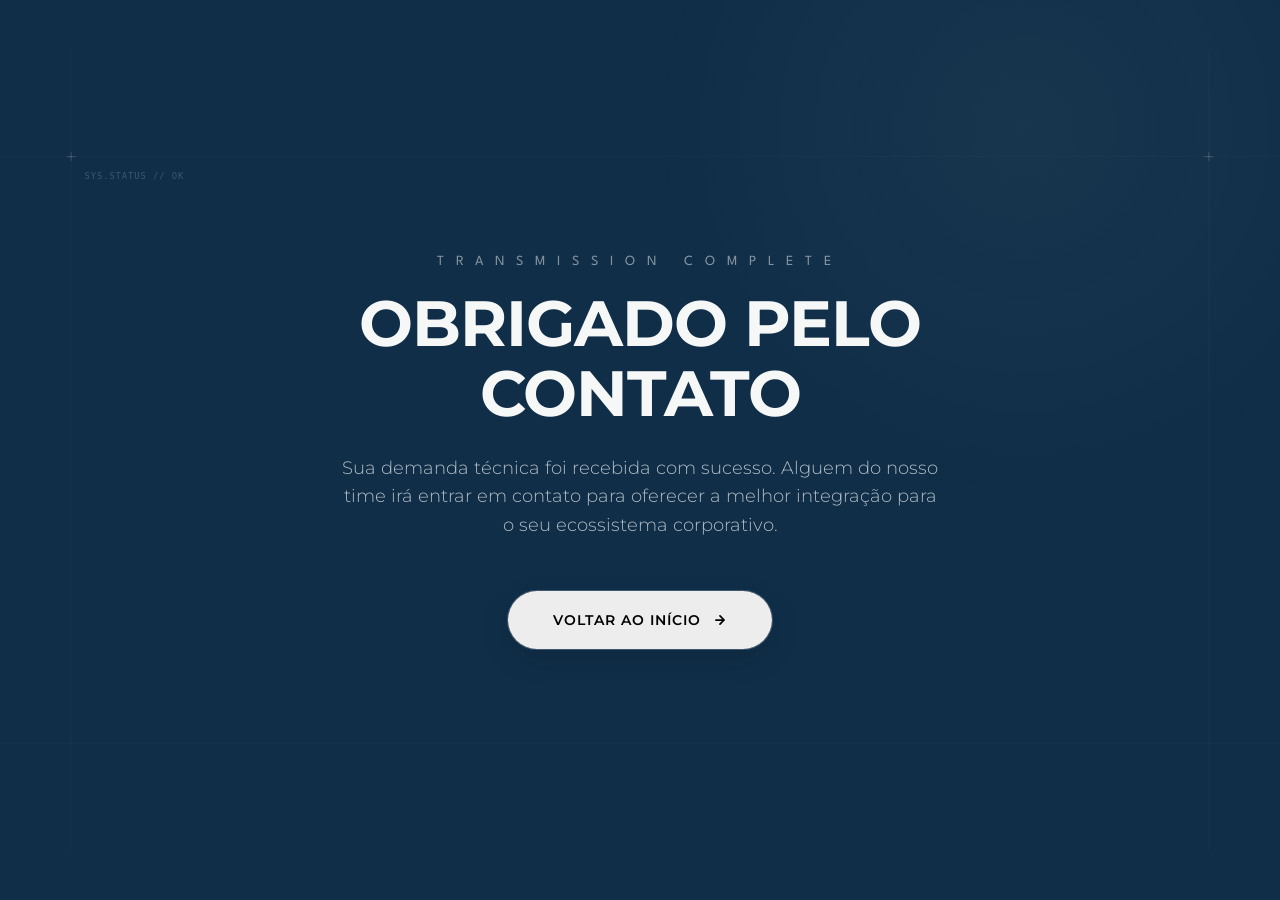
<file: tank/you.html>
<!DOCTYPE html>
<html lang="pt-BR">
<head>
    <meta charset="UTF-8">
    <meta name="viewport" content="width=device-width, initial-scale=1.0">
    <title>Dados Transmitidos // ZENITH Labs</title>
    <link rel="preconnect" href="https://fonts.googleapis.com">
    <link rel="preconnect" href="https://fonts.gstatic.com" crossorigin>
    <link href="https://fonts.googleapis.com/css2?family=League+Spartan:wght@700&family=Montserrat:wght@300;400;600;700&display=swap" rel="stylesheet">
    
    <link rel="stylesheet" href="css/style.css">
</head>
<body>

    <div class="custom-cursor"></div>
    <div class="custom-cursor-dot"></div>
    <div class="ambient-glow"></div>

    <svg class="hero-vectors" xmlns="http://www.w3.org/2000/svg" viewBox="0 0 1440 900" fill="none">
        <line x1="80" y1="0" x2="80" y2="900" stroke="#F6F8F7" stroke-width="1" stroke-opacity="0.04" />
        <line x1="1360" y1="0" x2="1360" y2="900" stroke="#F6F8F7" stroke-width="1" stroke-opacity="0.04" />
        <line x1="0" y1="120" x2="1440" y2="120" stroke="#F6F8F7" stroke-width="1" stroke-opacity="0.04" />
        <line x1="0" y1="780" x2="1440" y2="780" stroke="#F6F8F7" stroke-width="1" stroke-opacity="0.04" />
        <path d="M75 120H85M80 115V125" stroke="#F6F8F7" stroke-width="1" stroke-opacity="0.2"/>
        <path d="M1355 120H1365M1360 115V125" stroke="#F6F8F7" stroke-width="1" stroke-opacity="0.2"/>
        <text x="95" y="145" fill="#F6F8F7" fill-opacity="0.2" font-family="monospace" font-size="10" letter-spacing="1">SYS.STATUS // OK</text>
    </svg>

    <div class="thank-you-container">
        <span class="status-tag" data-text="STATUS_TAG"></span>
        <h1 class="title" data-text="TITLE"></h1>
        <p class="subtitle" data-text="SUBTITLE"></p>
        
        <a href="https://www.zntlabs.com.br/" class="redirect-button" id="backBtn">
            <div class="button-content">
                <span data-text="BTN_TEXT"></span>
                <svg width="14" height="14" viewBox="0 0 16 16" fill="none" xmlns="http://www.w3.org/2000/svg">
                    <path d="M3.33334 8H12.6667M12.6667 8L8 3.33334M12.6667 8L8 12.6667" stroke="currentColor" stroke-width="2" stroke-linecap="round" stroke-linejoin="round"/>
                </svg>
            </div>
            <div class="progress-bar-fill"></div>
        </a>
    </div>

    <script src="js/config.js"></script>
    <script src="js/main.js"></script>
</body>
</html>
</file>
<file: tank/css/style.css>
:root {
    --primary: #102E48;
    --text-on-primary: #F6F8F7;
    --transition-smooth: all 0.6s cubic-bezier(0.16, 1, 0.3, 1);
    --font-zenith: 'Montserrat', sans-serif;
    --font-slogan: 'League Spartan', sans-serif;
}

* {
    margin: 0;
    padding: 0;
    box-sizing: border-box;
    user-select: none;
}

body {
    background-color: var(--primary);
    color: var(--text-on-primary);
    font-family: var(--font-zenith);
    overflow: hidden;
    height: 100vh;
    display: flex;
    align-items: center;
    justify-content: center;
}

/* Ambient Glow & Background Vectors */
.ambient-glow {
    position: fixed;
    width: 60vw;
    height: 60vw;
    background: radial-gradient(circle, rgba(246, 248, 247, 0.04) 0%, rgba(16, 46, 72, 0) 70%);
    top: -20vw;
    right: -10vw;
    pointer-events: none;
    z-index: 1;
}

.hero-vectors {
    position: absolute;
    top: 0;
    left: 0;
    width: 100%;
    height: 100%;
    pointer-events: none;
    z-index: 1;
}

/* Container Central */
.thank-you-container {
    text-align: center;
    padding: 0 24px;
    z-index: 2;
    max-width: 650px;
}

.status-tag {
    font-family: var(--font-slogan);
    font-size: 14px;
    letter-spacing: 12px;
    text-transform: uppercase;
    opacity: 0.5;
    margin-bottom: 20px;
    display: inline-block;
}

.title {
    font-size: clamp(36px, 6vw, 64px);
    font-weight: 700;
    text-transform: uppercase;
    letter-spacing: -1px;
    line-height: 1.1;
    margin-bottom: 25px;
    display: inline-block;
}

.subtitle {
    font-size: clamp(15px, 1.5vw, 18px);
    font-weight: 300;
    opacity: 0.7;
    line-height: 1.6;
    margin-bottom: 50px;
    display: inline-block;
}

/* Botão Premium Estático com Inversão Real e Efeito Apenas de Glow */
.redirect-button {
    background-color: rgba(246, 248, 247, 0.07);
    border: 1px solid rgba(246, 248, 247, 0.15);
    padding: 20px 45px;
    border-radius: 50px;
    font-family: var(--font-zenith);
    font-weight: 600;
    font-size: 14px;
    letter-spacing: 1px;
    text-transform: uppercase;
    text-decoration: none;
    display: inline-flex;
    align-items: center;
    justify-content: center;
    position: relative;
    overflow: hidden;
    box-shadow: 0 10px 30px rgba(0, 0, 0, 0.1);
    transition: var(--transition-smooth);
}

/* Texto base branco estático */
.button-content {
    color: #ffffff;
    display: inline-flex;
    align-items: center;
    gap: 12px;
    z-index: 2;
}

/* A Barra Física de Progresso que inverte o que estiver abaixo dela */
.progress-bar-fill {
    position: absolute;
    top: 0;
    left: 0;
    height: 100%;
    width: 0%;
    background-color: #ffffff;
    z-index: 3;
    pointer-events: none;
    mix-blend-mode: difference;
    animation: progressRun 5s linear forwards;
}

/* Hover modificado: Mantém posição fixa, apenas expande o Glow */
.redirect-button:hover {
    border-color: rgba(246, 248, 247, 0.4);
    box-shadow: 0 20px 40px rgba(246, 248, 247, 0.15);
}

@keyframes progressRun {
    to { width: 100%; }
}

/* Custom Cursor */
.custom-cursor, .custom-cursor-dot {
    position: fixed;
    top: 0;
    left: 0;
    transform: translate(-50%, -50%);
    pointer-events: none;
    z-index: 9999;
    border-radius: 50%;
    opacity: 0;
    transition: width 0.3s cubic-bezier(0.16, 1, 0.3, 1), height 0.3s cubic-bezier(0.16, 1, 0.3, 1), opacity 0.4s ease;
}

.custom-cursor {
    width: 40px;
    height: 40px;
    border: 1px solid rgba(246, 248, 247, 0.4);
    background-color: transparent;
    mix-blend-mode: difference;
}

.custom-cursor-dot {
    width: 6px;
    height: 6px;
    background-color: var(--text-on-primary);
    mix-blend-mode: difference;
}

body.cursor-visible .custom-cursor,
body.cursor-visible .custom-cursor-dot {
    opacity: 1;
}

body.cursor-hover .custom-cursor {
    width: 65px;
    height: 65px;
    background-color: #ffffff;
    border-color: #ffffff;
}

body.cursor-hover .custom-cursor-dot {
    opacity: 0;
}

@media (max-width: 968px) {
    .custom-cursor, .custom-cursor-dot { display: none !important; }
    * { cursor: auto !important; }
}
@media (min-width: 969px) {
    html, body, a, button, .redirect-button { cursor: none !important; }
}
</file>
